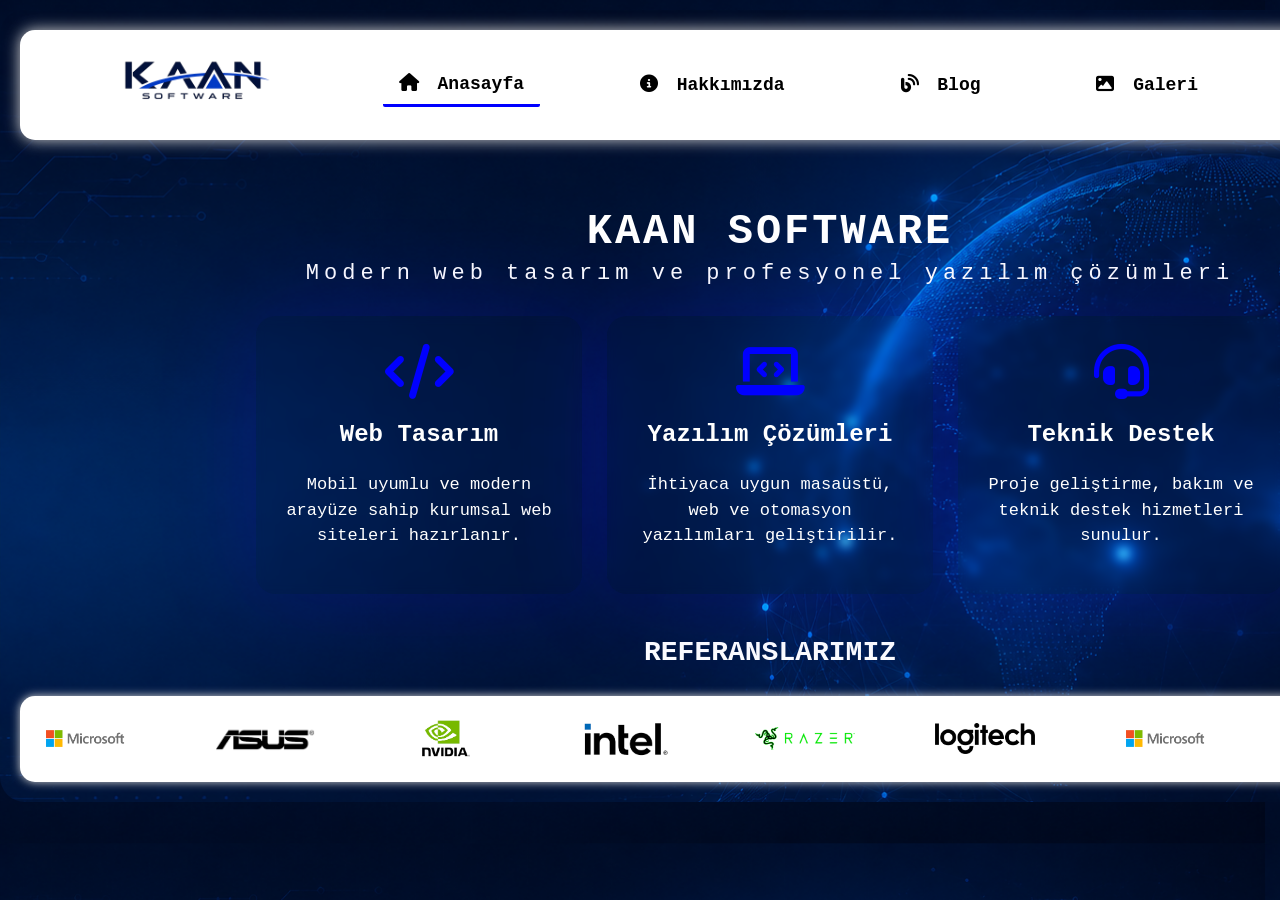
<file: index.html>
<!DOCTYPE html>
<html lang="tr">

<head>
    <meta charset="UTF-8">
    <meta name="viewport" content="width=device-width, initial-scale=1.0">
    <meta name="title" content="KAAN YILDIRIM">
    <meta name="description" content="KAAN SOFTWARE OFFICIAL WEBSITE">
    <meta name="keywords" content="Yazılım, Web Tasarım, Teknoloji">

    <link rel="icon" href="images/2.png">
    <title>KAAN SOFTWARE</title>

    <link rel="stylesheet" href="style.css">

    <link rel="stylesheet"
          href="https://cdnjs.cloudflare.com/ajax/libs/font-awesome/6.5.1/css/all.min.css">
</head>
 
<body>

    <div class="sayfa">

        <nav class="menu">

            <a href="index.html"><img src="images/2.png" alt="Logo"></a>

            <a href="index.html"class="aktif">
                <i class="fa-solid fa-house"></i> Anasayfa
            </a>

            <a href="hakkimizda.html">
                <i class="fa-solid fa-circle-info"></i> Hakkımızda
            </a>

            <a href="blog.html">
                <i class="fa-solid fa-blog"></i> Blog
            </a>

            <a href="galeri.html">
                <i class="fa-solid fa-image"></i> Galeri
            </a>

            <a href="iletisim.html">
                <i class="fa-solid fa-envelope"></i> İletişim
            </a>

        </nav>

        <div class="icerik">
            <h1>KAAN SOFTWARE</h1>
            <p class="slogan">
                Modern web tasarım ve profesyonel yazılım çözümleri
            </p>

            <div class="kartlar">

                <div class="kart">

                    <i class="fa-solid fa-code kart-icon"></i>

                    <h3>Web Tasarım</h3>

                    <p>
                        Mobil uyumlu ve modern arayüze sahip kurumsal web siteleri hazırlanır.
                    </p>

                </div>

                <div class="kart">

                    <i class="fa-solid fa-laptop-code kart-icon"></i>

                    <h3>Yazılım Çözümleri</h3>

                    <p>
                        İhtiyaca uygun masaüstü, web ve otomasyon yazılımları geliştirilir.
                    </p>

                </div>

                <div class="kart">

                    <i class="fa-solid fa-headset kart-icon"></i>

                    <h3>Teknik Destek</h3>

                    <p>
                        Proje geliştirme, bakım ve teknik destek hizmetleri sunulur.
                    </p>

                </div>

            </div>

        </div>

        <div class="referans-kutu">

            <p class="referans-baslik">
                REFERANSLARIMIZ
            </p>

        </div>

        <div class="kaydirma-alani">

            <div class="logo-track">

                <div class="logo-kaydir">

                    <img src="images/microsoft.png" alt="Microsoft">
                    <img src="images/asus.png" alt="Asus">
                    <img src="images/nvidia.png" alt="Nvidia">
                    <img src="images/intel.png" alt="Intel">
                    <img src="images/razer.png" class="razerlogo" alt="Razer">
                    <img src="images/Logitech.png" alt="Intel">

                </div>

                <div class="logo-kaydir">

                    <img src="images/microsoft.png" alt="Microsoft">
                    <img src="images/asus.png" alt="Asus">
                    <img src="images/nvidia.png" alt="Nvidia">
                    <img src="images/intel.png" alt="Intel">
                    <img src="images/razer.png" class="razerlogo" alt="Razer">
                    <img src="images/Logitech.png" alt="Intel">

                </div>

            </div>

        </div>

    </div>

</body>

</html>
</file>
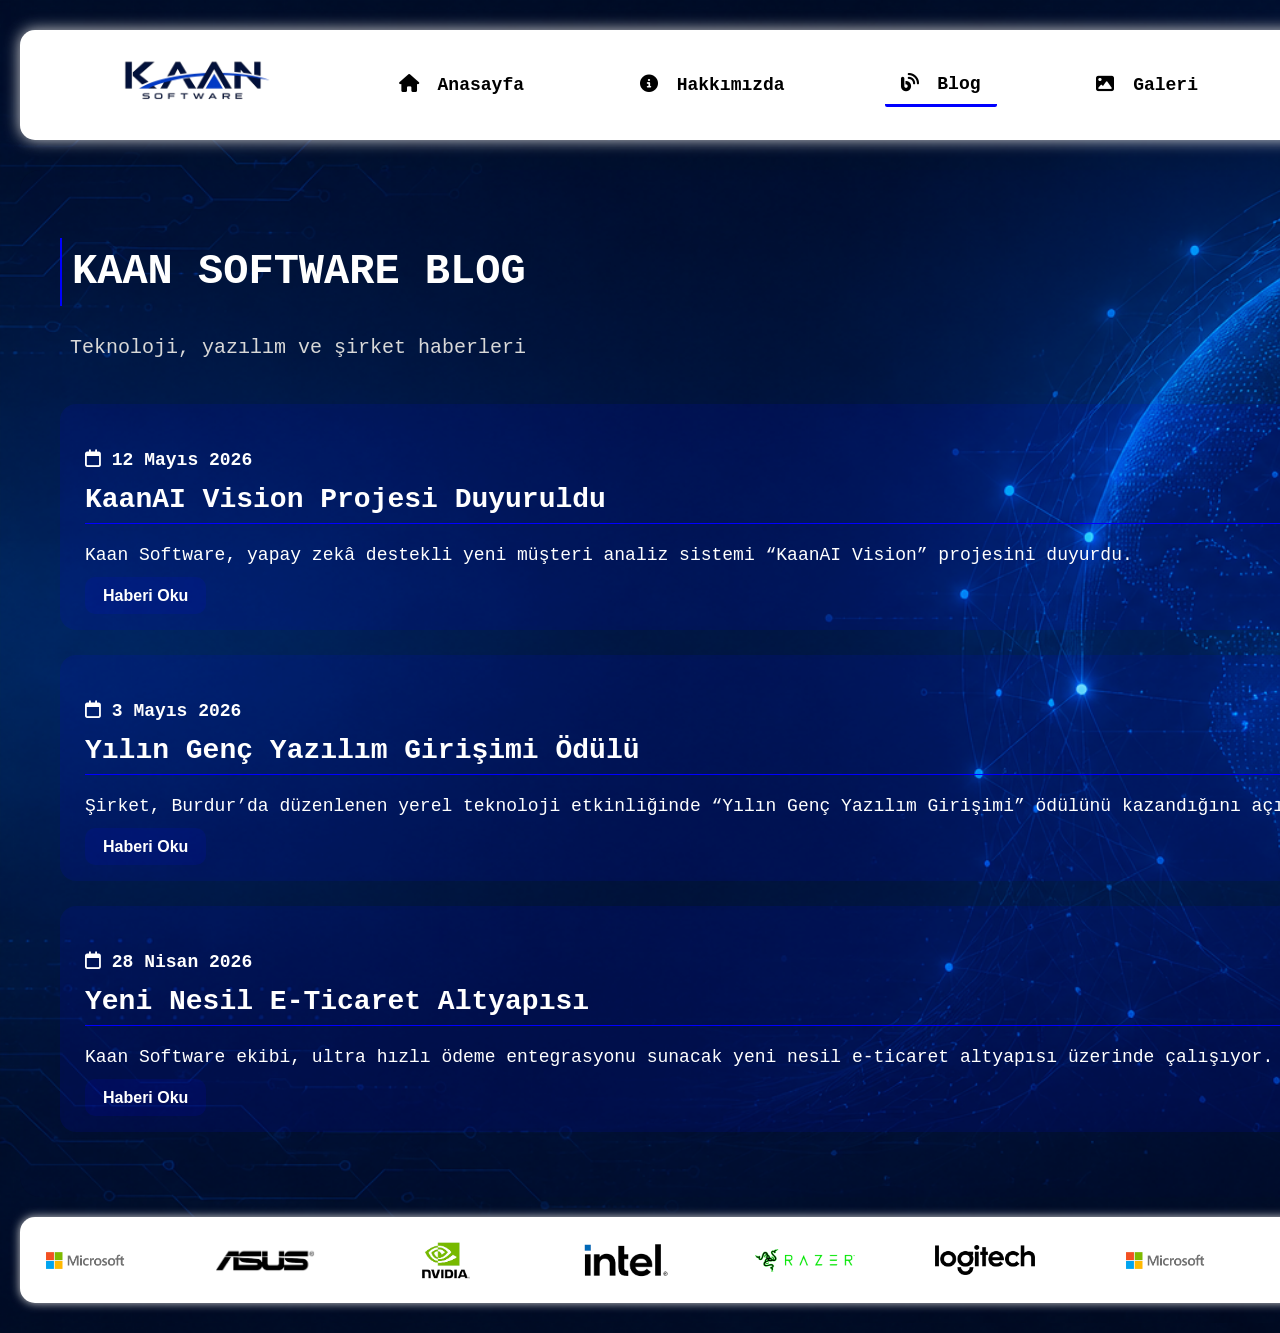
<file: blog.html>
<!DOCTYPE html>
<html lang="tr">

<head>
    <meta charset="UTF-8">
    <meta name="viewport" content="width=device-width, initial-scale=1.0">
    <meta name="title" content="KAAN YILDIRIM">
    <meta name="description" content="KAAN YILDIRIM">
    <meta name="keywords" content="Bilgisayar Mühendisi">

    <title>KAAN YAZILIM ANONİM ŞİRKETİ</title>
    <link rel="icon" href="images/2.png">
    <link rel="stylesheet" href="style.css">
    <link rel="stylesheet"
        href="https://cdnjs.cloudflare.com/ajax/libs/font-awesome/6.5.1/css/all.min.css">
</head>

<body>

    <div class="sayfa">

        <nav class="menu">

            <a href="index.html"><img src="images/2.png" alt="Logo"></a>

            <a href="index.html">
                <i class="fa-solid fa-house"></i> Anasayfa
            </a>

            <a href="hakkimizda.html">
                <i class="fa-solid fa-circle-info"></i> Hakkımızda
            </a>

            <a href="blog.html"class="aktif">
                <i class="fa-solid fa-blog"></i> Blog
            </a>

            <a href="galeri.html">
                <i class="fa-solid fa-image"></i> Galeri
            </a>

            <a href="iletisim.html">
                <i class="fa-solid fa-envelope"></i> İletişim
            </a>

        </nav>

        <div class="blogalani">

    <h1 class="blogbaslik">KAAN SOFTWARE BLOG</h1>
    <p class="blogslogan">Teknoloji, yazılım ve şirket haberleri</p>

    <div class="haberkart">
        <p class="tarih"><i class="fa-regular fa-calendar"></i> 12 Mayıs 2026</p>
        <h2>KaanAI Vision Projesi Duyuruldu</h2>
        <p>Kaan Software, yapay zekâ destekli yeni müşteri analiz sistemi “KaanAI Vision” projesini duyurdu.</p>
        <a href="#">Haberi Oku</a>
    </div>

    <div class="haberkart">
        <p class="tarih"><i class="fa-regular fa-calendar"></i> 3 Mayıs 2026</p>
        <h2>Yılın Genç Yazılım Girişimi Ödülü</h2>
        <p>Şirket, Burdur’da düzenlenen yerel teknoloji etkinliğinde “Yılın Genç Yazılım Girişimi” ödülünü kazandığını açıkladı.</p>
        <a href="#">Haberi Oku</a>
    </div>

    <div class="haberkart">
        <p class="tarih"><i class="fa-regular fa-calendar"></i> 28 Nisan 2026</p>
        <h2>Yeni Nesil E-Ticaret Altyapısı</h2>
        <p>Kaan Software ekibi, ultra hızlı ödeme entegrasyonu sunacak yeni nesil e-ticaret altyapısı üzerinde çalışıyor.</p>
        <a href="#">Haberi Oku</a>
    </div>

</div>


        <div class="kaydirma-alani">

            <div class="logo-track">

                <div class="logo-kaydir">

                    <img src="images/microsoft.png" alt="">
                    <img src="images/asus.png" alt="">
                    <img src="images/nvidia.png" alt="">
                    <img src="images/intel.png" alt="">
                    <img src="images/razer.png" class="razerlogo" alt="">
                    <img src="images/Logitech.png" alt="Intel">
                    

                </div>

                <div class="logo-kaydir">

                    <img src="images/microsoft.png" alt="">
                    <img src="images/asus.png" alt="">
                    <img src="images/nvidia.png" alt="">
                    <img src="images/intel.png" alt="">
                    <img src="images/razer.png" class="razerlogo" alt="">
                    <img src="images/Logitech.png" alt="Intel">
                    

                </div>

            </div>

        </div>

    </div>

</body>

</html>
</file>
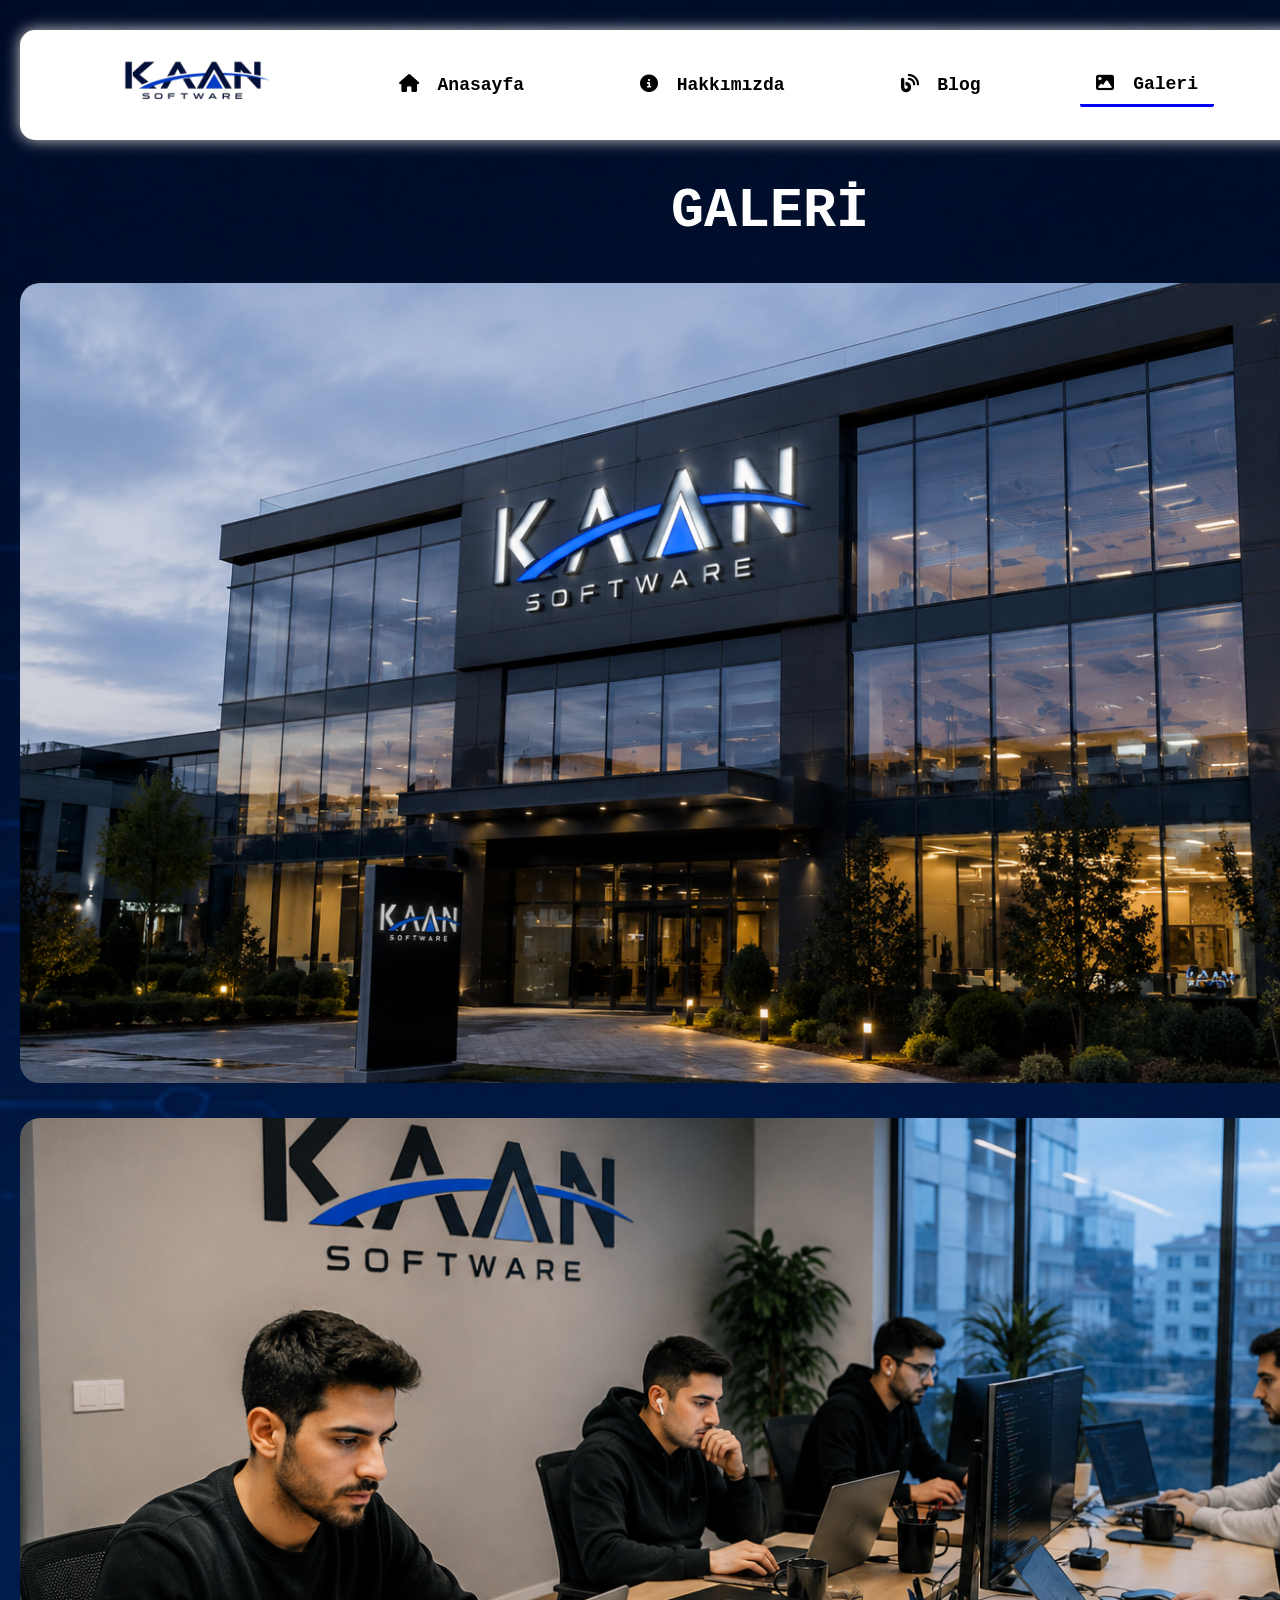
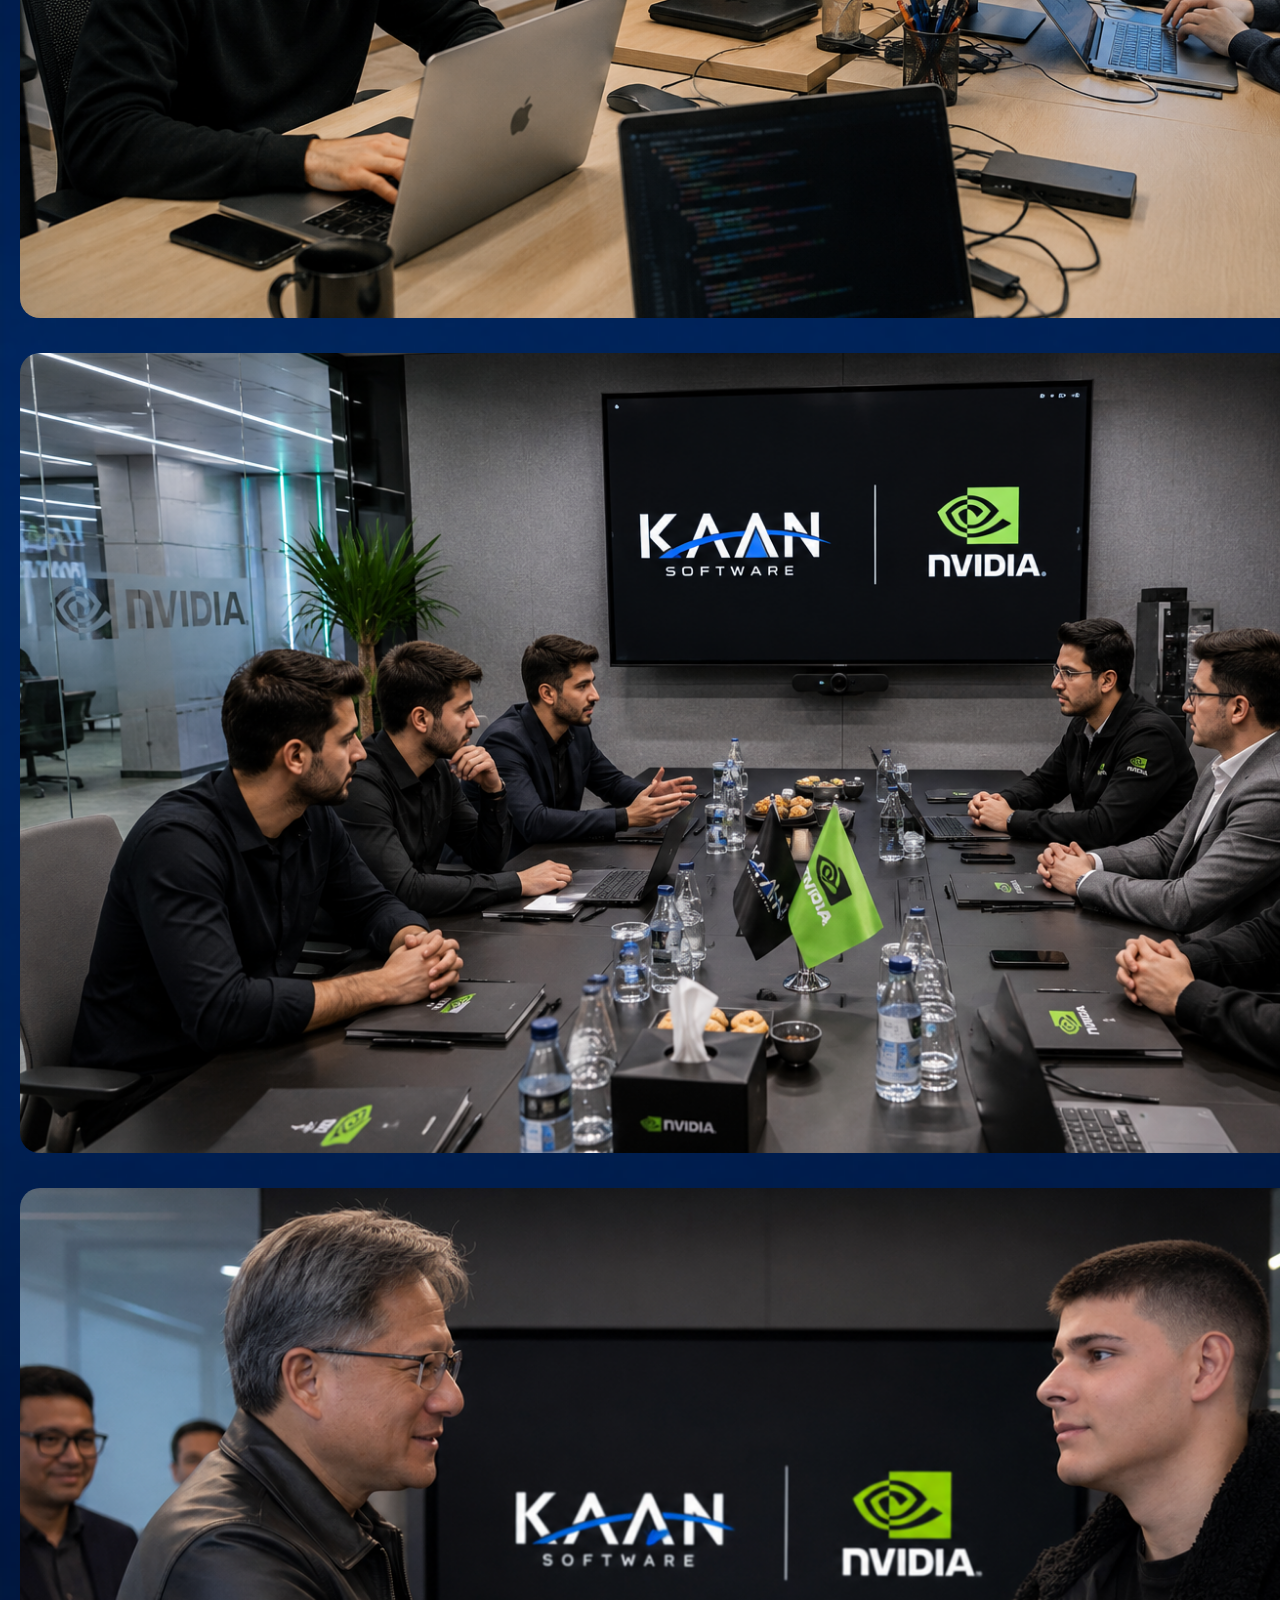
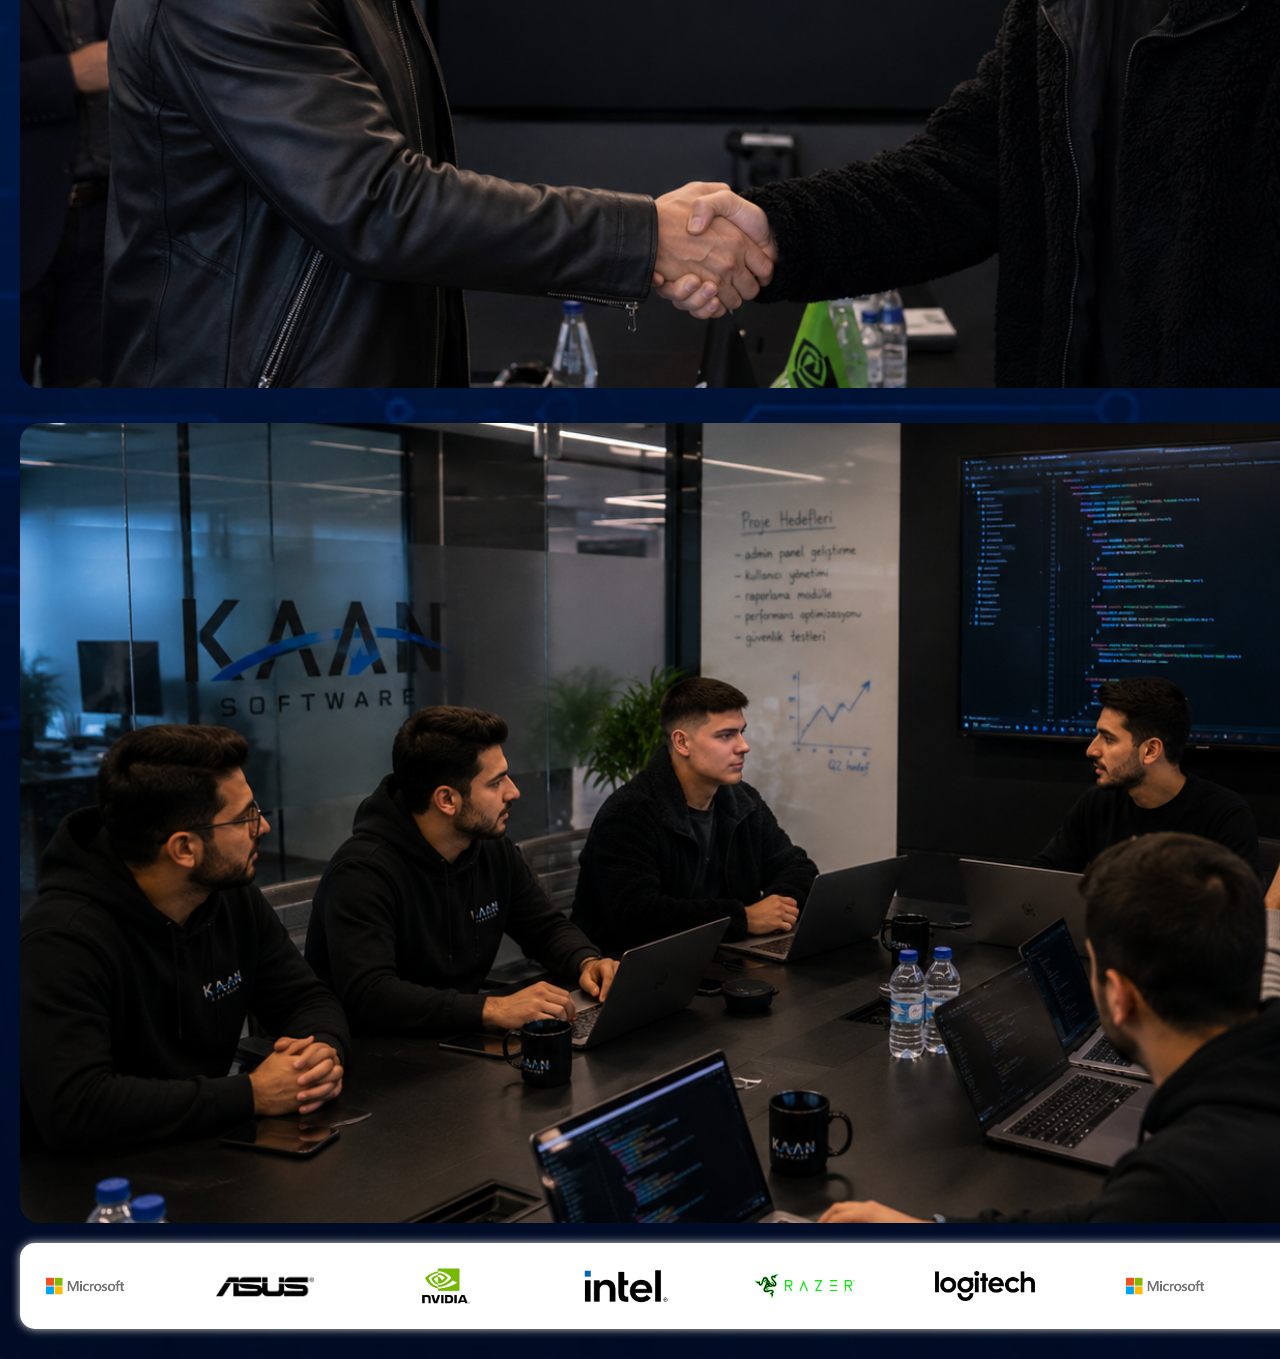
<file: galeri.html>
<!DOCTYPE html>
<html lang="tr">

<head>
    <meta charset="UTF-8">
    <meta name="viewport" content="width=device-width, initial-scale=1.0">
    <meta name="title" content="KAAN YILDIRIM">
    <meta name="description" content="KAAN YILDIRIM">
    <meta name="keywords" content="Bilgisayar Mühendisi">

    <title>KAAN YAZILIM ANONİM ŞİRKETİ</title>
    <link rel="icon" href="images/2.png">
    <link rel="stylesheet" href="style.css">
    <link rel="stylesheet"
        href="https://cdnjs.cloudflare.com/ajax/libs/font-awesome/6.5.1/css/all.min.css">
</head>

<body>

    <div class="sayfa">

        <nav class="menu">

            <a href="index.html"><img src="images/2.png" alt="Logo"></a>

            <a href="index.html">
                <i class="fa-solid fa-house"></i> Anasayfa
            </a>

            <a href="hakkimizda.html">
                <i class="fa-solid fa-circle-info"></i> Hakkımızda
            </a>

            <a href="blog.html">
                <i class="fa-solid fa-blog"></i> Blog
            </a>

            <a href="galeri.html"class="aktif">
                <i class="fa-solid fa-image"></i> Galeri
            </a>

            <a href="iletisim.html">
                <i class="fa-solid fa-envelope"></i> İletişim
            </a>

        </nav>
<h1 class="galeri-baslik">GALERİ</h1>
        <div class="resimler">
            <img src="images/g1.png" alt="">
            <img src="images/g2.png" alt="">
            <img src="images/g3.png" alt="">
            <img src="images/g4.png" alt="">
            <img src="images/g5.png" alt="">
            
            
        </div>

        


        <div class="kaydirma-alani">

            <div class="logo-track">

                <div class="logo-kaydir">

                    <img src="images/microsoft.png" alt="">
                    <img src="images/asus.png" alt="">
                    <img src="images/nvidia.png" alt="">
                    <img src="images/intel.png" alt="">
                    <img src="images/razer.png" class="razerlogo" alt="">
                    <img src="images/Logitech.png" alt="Intel">
                    

                </div>

                <div class="logo-kaydir">

                    <img src="images/microsoft.png" alt="">
                    <img src="images/asus.png" alt="">
                    <img src="images/nvidia.png" alt="">
                    <img src="images/intel.png" alt="">
                    <img src="images/razer.png" class="razerlogo" alt="">
                    <img src="images/Logitech.png" alt="Intel">

                </div>

            </div>

        </div>

    </div>

</body>

</html>
</file>
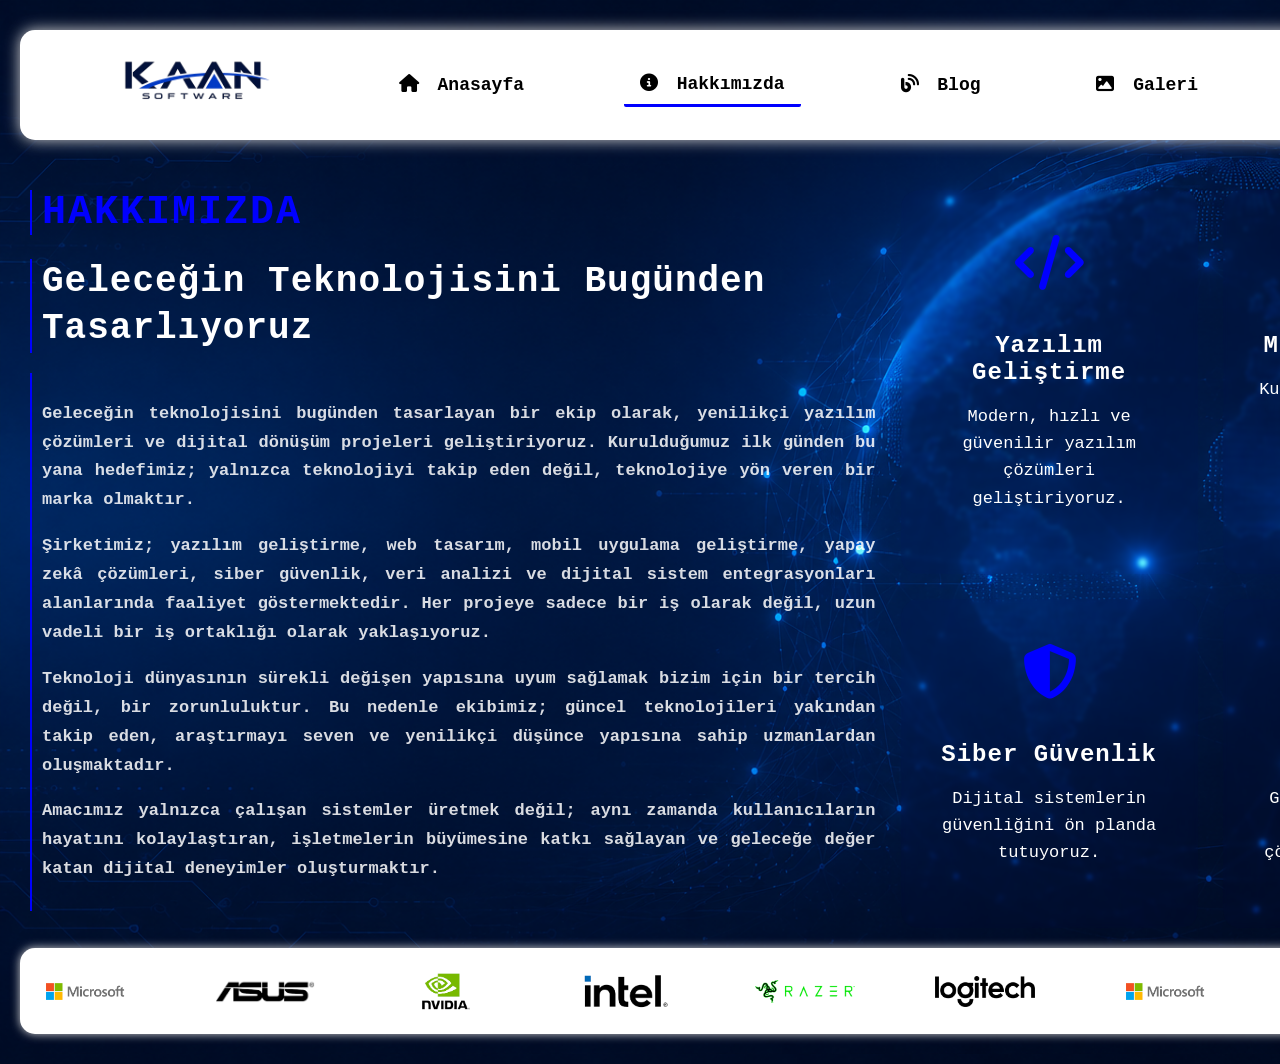
<file: hakkimizda.html>
<!DOCTYPE html>
<html lang="tr">

<head>
    <meta charset="UTF-8">
    <meta name="viewport" content="width=device-width, initial-scale=1.0">
    <meta name="title" content="KAAN YILDIRIM">
    <meta name="description" content="KAAN YILDIRIM">
    <meta name="keywords" content="Bilgisayar Mühendisi">

    <title>KAAN YAZILIM ANONİM ŞİRKETİ</title>
    <link rel="icon" href="images/2.png">
    <link rel="stylesheet" href="style.css">
    <link rel="stylesheet"
        href="https://cdnjs.cloudflare.com/ajax/libs/font-awesome/6.5.1/css/all.min.css">
</head>

<body>

    <div class="sayfa">

        <nav class="menu">

            <a href="index.html"><img src="images/2.png" alt="Logo"></a>

            <a href="index.html">
                <i class="fa-solid fa-house"></i> Anasayfa
            </a>

            <a href="hakkimizda.html"class="aktif">
                <i class="fa-solid fa-circle-info"></i> Hakkımızda
            </a>

            <a href="blog.html">
                <i class="fa-solid fa-blog"></i> Blog
            </a>

            <a href="galeri.html">
                <i class="fa-solid fa-image"></i> Galeri
            </a>

            <a href="iletisim.html">
                <i class="fa-solid fa-envelope"></i> İletişim
            </a>

        </nav>

        <div class="hakkimizda-alani">
            <div class="hakkimizda-sol">
                <div class="hakkimizda_baslik">HAKKIMIZDA</div>
                <h1>Geleceğin Teknolojisini Bugünden Tasarlıyoruz</h1>
                <div class="hakkimizda">
                    <p>Geleceğin teknolojisini bugünden tasarlayan bir ekip olarak, yenilikçi yazılım çözümleri ve dijital dönüşüm projeleri geliştiriyoruz. Kurulduğumuz ilk günden bu yana hedefimiz; yalnızca teknolojiyi takip eden değil, teknolojiye yön veren bir marka olmaktır.</p>
                    <p>Şirketimiz; yazılım geliştirme, web tasarım, mobil uygulama geliştirme, yapay zekâ çözümleri, siber güvenlik, veri analizi ve dijital sistem entegrasyonları alanlarında faaliyet göstermektedir. Her projeye sadece bir iş olarak değil, uzun vadeli bir iş ortaklığı olarak yaklaşıyoruz.</p>
                    <p>Teknoloji dünyasının sürekli değişen yapısına uyum sağlamak bizim için bir tercih değil, bir zorunluluktur. Bu nedenle ekibimiz; güncel teknolojileri yakından takip eden, araştırmayı seven ve yenilikçi düşünce yapısına sahip uzmanlardan oluşmaktadır.</p>
                    <p>Amacımız yalnızca çalışan sistemler üretmek değil; aynı zamanda kullanıcıların hayatını kolaylaştıran, işletmelerin büyümesine katkı sağlayan ve geleceğe değer katan dijital deneyimler oluşturmaktır.</p>
                </div>

            </div>

            <div class="hakkimizda-sag">

                <div class="hakkimizda-kart">
                    <i class="fa-solid fa-code"></i>
                    <h3>Yazılım Geliştirme</h3>
                    <p>Modern, hızlı ve güvenilir yazılım çözümleri geliştiriyoruz.</p>
                </div>

                <div class="hakkimizda-kart">
                    <i class="fa-solid fa-mobile-screen"></i>
                    <h3>Mobil Uygulama</h3>
                    <p>Kullanıcı dostu ve şık mobil uygulamalar tasarlıyoruz.</p>
                </div>

                <div class="hakkimizda-kart">
                    <i class="fa-solid fa-shield-halved"></i>
                    <h3>Siber Güvenlik</h3>
                    <p>Dijital sistemlerin güvenliğini ön planda tutuyoruz.</p>
                </div>

                <div class="hakkimizda-kart">
                    <i class="fa-solid fa-brain"></i>
                    <h3>Yapay Zeka</h3>
                    <p>Geleceğe değer katan akıllı teknoloji çözümleri üretiyoruz.</p>
                </div>

            </div>

        </div>

        <div class="kaydirma-alani">

            <div class="logo-track">

                <div class="logo-kaydir">
                    <img src="images/microsoft.png" alt="">
                    <img src="images/asus.png" alt="">
                    <img src="images/nvidia.png" alt="">
                    <img src="images/intel.png" alt="">
                    <img src="images/razer.png" class="razerlogo" alt="">
                    <img src="images/Logitech.png" alt="Intel">
                </div>

                <div class="logo-kaydir">
                    <img src="images/microsoft.png" alt="">
                    <img src="images/asus.png" alt="">
                    <img src="images/nvidia.png" alt="">
                    <img src="images/intel.png" alt="">
                    <img src="images/razer.png" class="razerlogo" alt="">
                    <img src="images/Logitech.png" alt="Intel">
                </div>

            </div>

        </div>

    </div>

</body>

</html>
</file>
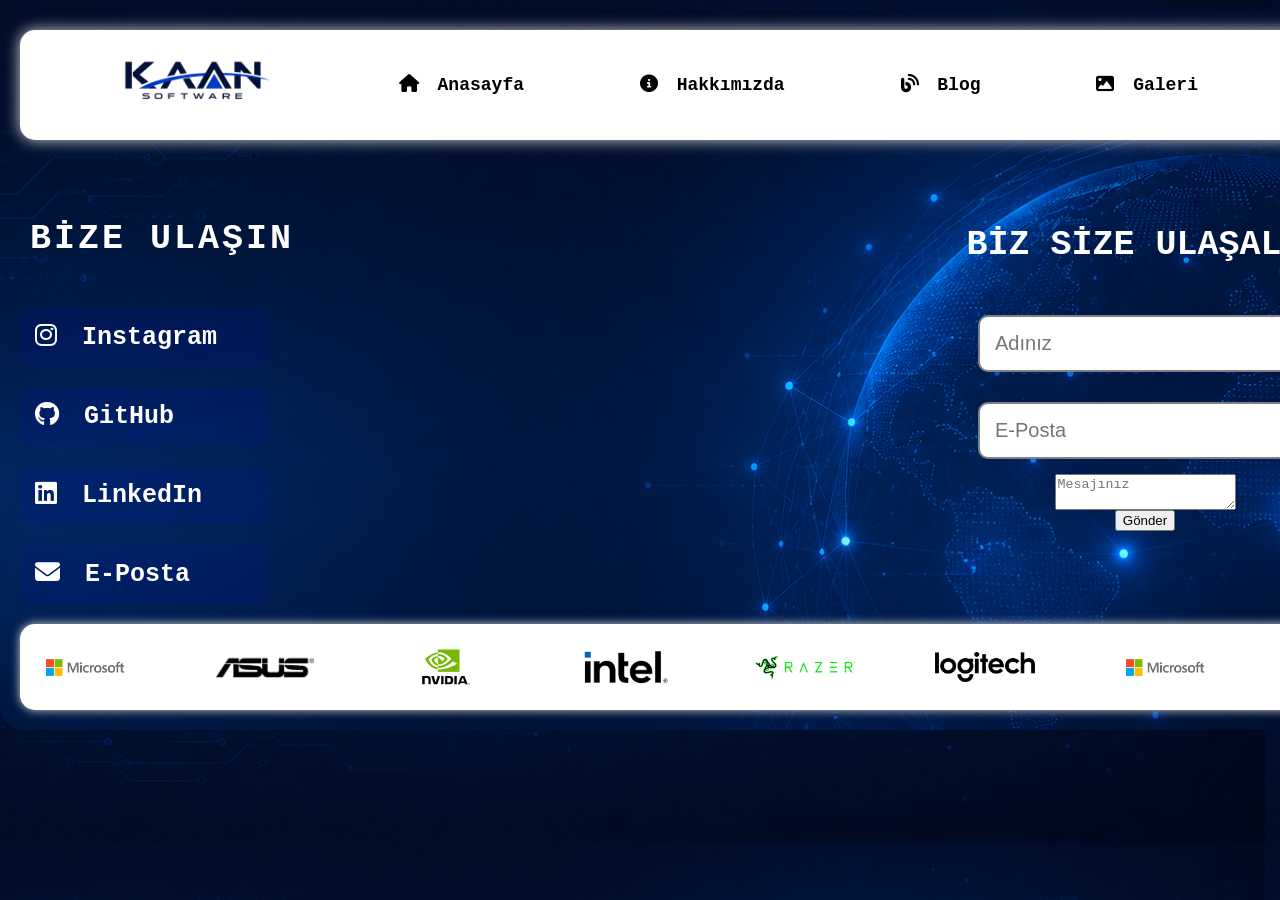
<file: iletisim.html>
<!DOCTYPE html>
<html lang="tr">

<head>

    <meta charset="UTF-8">

    <meta name="viewport" content="width=device-width, initial-scale=1.0">

    <meta name="title" content="KAAN YILDIRIM">

    <meta name="description" content="KAAN YILDIRIM">

    <meta name="keywords" content="Bilgisayar Mühendisi">

    <title>KAAN YAZILIM ANONİM ŞİRKETİ</title>

    <link rel="icon" href="images/2.png">

    <link rel="stylesheet" href="style.css">

    <link rel="stylesheet"
    href="https://cdnjs.cloudflare.com/ajax/libs/font-awesome/6.5.1/css/all.min.css">

</head>

<body>

    <div class="sayfa">

        <nav class="menu">

            <a href="index.html">
                <img src="images/2.png" alt="Logo">
            </a>

            <a href="index.html">
                <i class="fa-solid fa-house"></i> Anasayfa
            </a>

            <a href="hakkimizda.html">
                <i class="fa-solid fa-circle-info"></i> Hakkımızda
            </a>

            <a href="blog.html">
                <i class="fa-solid fa-blog"></i> Blog
            </a>

            <a href="galeri.html">
                <i class="fa-solid fa-image"></i> Galeri
            </a>

            <a href="iletisim.html" class="aktif">
                <i class="fa-solid fa-envelope"></i> İletişim
            </a>

        </nav>

        <div class="iletisim-alani">

            <div class="sosyal-medya">

                <h2>BİZE ULAŞIN</h2>

                <a href="https://www.instagram.com/kaanyildirim_35?igsh=MTliZW13djloZ2NlZg%3D%3D&utm_source=qr" target="_blank">
                    <i class="fa-brands fa-instagram"></i> Instagram
                </a>

                <a href="https://github.com/808Kaan" target="_blank">
                    <i class="fa-brands fa-github"></i> GitHub
                </a>

                <a href="https://www.linkedin.com/in/kaan-y%C4%B1ld%C4%B1r%C4%B1m808/" target="_blank">
                    <i class="fa-brands fa-linkedin"></i> LinkedIn
                </a>

                <a href="mailto:kaanyldrm2006@gmail.com" target="_blank">
                    <i class="fa-solid fa-envelope"></i> E-Posta
                </a>

            </div>

            <form class="form" id="iletisimForm">

                <p>BİZ SİZE ULAŞALIM</p>

                <input type="text" id="isim" placeholder="Adınız" required>

                <input type="email" id="email" placeholder="E-Posta" required>

                <textarea id="mesaj" placeholder="Mesajınız" required></textarea>

                <button type="submit">Gönder</button>

            </form>

        </div>

        <div class="kaydirma-alani">

            <div class="logo-track">

                <div class="logo-kaydir">

                    <img src="images/microsoft.png" alt="">
                    <img src="images/asus.png" alt="">
                    <img src="images/nvidia.png" alt="">
                    <img src="images/intel.png" alt="">
                    <img src="images/razer.png" class="razerlogo" alt="">
                    <img src="images/Logitech.png" alt="">

                </div>

                <div class="logo-kaydir">

                    <img src="images/microsoft.png" alt="">
                    <img src="images/asus.png" alt="">
                    <img src="images/nvidia.png" alt="">
                    <img src="images/intel.png" alt="">
                    <img src="images/razer.png" class="razerlogo" alt="">
                    <img src="images/Logitech.png" alt="">

                </div>

            </div>

        </div>

    </div>

<script>

document.getElementById("iletisimForm").addEventListener("submit", function(e){

    e.preventDefault();

    let isim = document.getElementById("isim").value;

    let email = document.getElementById("email").value;

    let mesaj = document.getElementById("mesaj").value;

    let token = "8665173746:AAECEr_iFRSvrtzE1vW6upMrUiATxs8gKug";

    let chat_id = "7837769925";

    let text = `
📩 Yeni Mesaj

👤 İsim: ${isim}

📧 Email: ${email}

💬 Mesaj:
${mesaj}
`;

    fetch(`https://api.telegram.org/bot${token}/sendMessage`, {

        method: "POST",

        headers: {
            "Content-Type": "application/json"
        },

        body: JSON.stringify({

            chat_id: chat_id,

            text: text

        })

    })

    .then(response => response.json())

    .then(data => {

        if(data.ok){

            alert("Mesaj başarıyla gönderildi.");

            document.getElementById("iletisimForm").reset();

        }

        else{

            alert("Telegram mesajı gönderilemedi.");

            console.log(data);

        }

    })

    .catch(error => {

        alert("Bir hata oluştu.");

        console.log(error);

    });

});

</script>

</body>

</html>
</file>
<file: style.css>
html{
    scrollbar-gutter: stable;
}

body{
    margin:0;
    padding:0;
    font-family:Arial;
    background-image:url("images/background1.png");
    background-size:cover;
}

.sayfa{
    width:1500px;
    margin:10px auto;
    padding:20px;
    border-radius:25px;
    background-image:url("images/background1.png");
    background-size:cover;
}

.menu{
    display:flex;
    align-items:center;
    justify-content:space-around;
    padding:0 25px;
    height:110px;
    border-radius:15px;
    background-color:white;
    box-shadow:0 0 15px lightgray;
}


.menu img{
    width:105px;
}

.menu img{
    height:120px;
    width:auto;
    object-fit:contain;
    display:block;
}

.menu a{
    color:black;
    text-decoration:none;
    font-size:18px;
    font-family:'Courier New', Courier, monospace;
    font-weight:bold;
    padding:10px 16px;
    transition:0.3s;
    position:relative;
}

.menu  img{
    color:white;
    transition:0.3s;
}

.menu img:hover{
    transform: scale(1.20);

}

.aktif{
    border-bottom:3px solid blue;
    border-radius: 2px;
    padding-bottom:8px;
}

.menu a i{
    margin-right:8px;
}

.menu a:hover{
    color:blue;
}

.icerik{
    text-align:center;
    margin-top:25px;
    padding:15px;
}

.icerik h1{
    font-size:42px;
    letter-spacing: 3px;
    font-family:'Courier New', Courier, monospace;
    font-weight: bold;
    color:white;
    margin-bottom:5px;
}

.slogan{
    font-size:22px;
    letter-spacing: 5px;
    font-family:'Courier New', Courier, monospace;
    font-weight: 500;
    color:white;
    margin-top:0;
}

.kartlar{
    display:flex;
    justify-content:center;
    gap:25px;
    margin-top:30px;
}

.kart{
    width:270px;
    padding:28px;
    border-radius:20px;
    background:rgba(0,0,255,0.01);
    backdrop-filter:blur(5px);
    box-shadow:0 0 100px rgba(25, 0, 255, 0.200);
    transition:transform 0.45s
}

.kart h3{
    font-size:24px;
    font-family:'Courier New', Courier, monospace;
    color:white;
    margin-top:10px;
}

.kart p{
    font-size:17px;
    font-family:'Courier New', Courier, monospace;
    color:white;
    line-height:1.5;
    transition:0.3s;
}

.kart:hover{
    transform:scale(1.01);
}

.kart-icon{
    font-size:55px;
    color:blue;
    margin-bottom:12px;
    transition:0.50s;
}

.kart-icon:hover{
    transform:scale(1.09);
    color:lightskyblue;
}

.referans-kutu{
    text-align:center;
    margin-top:25px;
}

.referans-baslik{
    font-size:28px;
    font-family: 'Courier New', Courier, monospace;
    font-weight:bold;
    color:white;
}

.kaydirma-alani{
    overflow:hidden;
    margin-top:20px;
    padding:15px;
    background-color:white;
    border-radius:15px;
    box-shadow:0 0 10px lightgray;
}

.logo-track{
    display:flex;
    width:max-content;
    animation:sonsuzKaydir 15s linear infinite;
}

.logo-kaydir{
    display:flex;
    align-items:center;
    gap:80px;
    padding-right:80px;
}

.logo-kaydir img{
    width:100px;
}

.razerlogo{
    width:150px;
}

@keyframes sonsuzKaydir{
0%{
transform:translateX(0);
}
100%{
transform:translateX(-50%);
}
}

.resimler{
    display:flex;
    justify-content:center;
    margin-top:40px;
}

.resimler img{
    width:800px;
    max-width:100%;
    border-radius:15px;
}
.hakkimizda-alani{
    display:flex;
    gap:25px;
    align-items:flex-start;
    margin-top:50px;
}

.hakkimizda-sol{
    width:58%;
}

.hakkimizda-sag{
    width:42%;
    display:grid;
    grid-template-columns:repeat(2,1fr);
    gap:25px;
}

.hakkimizda_baslik{
    color:blue;
    border-left:2px solid blue;
    font-family:'Courier New', Courier, monospace;
    padding-left:10px;
    margin-left:10px;
    font-size:40px;
    letter-spacing: 2px;
    font-weight:bold;
    text-align:left;
    margin-bottom:10px;
}

.hakkimizda-sol h1{
    color:white;
    font-size:36px;
    border-left:2px solid blue;
    font-family:'Courier New', Courier, monospace;
    padding-left:10px;
    margin-left:10px;
    font-weight:700;
    letter-spacing:1px;
    margin-bottom:20px;
    line-height:1.3;
}

.hakkimizda{
    color:rgba(255,255,255,0.85);
    font-family:'Courier New', Courier, monospace;
    padding:10px 0;
    font-size:17px;
    border-left:2px solid blue;
    padding-left:10px;
    margin-left:10px;
    font-weight:600;
    text-align:justify;
    line-height:1.7;
}

.hakkimizda-kart{
    background:rgba(0,0,255,0.01);
    backdrop-filter:blur(2px);
    padding:45px 25px;
    border-radius:18px;
    text-align:center;
    transition:0.3s;
    min-height:230px;
}

.hakkimizda-kart:hover{
    transform:scale(1.03);
}

.hakkimizda-kart i{
    font-size:55px;
    color:blue;
    margin-bottom:18px;
}

.hakkimizda-kart h3{
    color:white;
    font-family:'Courier New', Courier, monospace;
    font-size:24px;
    font-weight:600;
    letter-spacing:1px;
    margin-bottom:12px;
}

.hakkimizda-kart p{
    font-family:'Courier New', Courier, monospace;
    font-size:17px;
    color:white;
    line-height:1.6;
}

.iletisim-alani{
    display:flex;
    margin-top:50px;
}

.sosyal-medya{
    width:50%;
    display:flex;
    flex-direction:column;
}

.sosyal-medya h2{
    font-size:35px;
}

.sosyal-medya a{
    background:rgba(0,0,255,0.08);
    backdrop-filter:blur(10px);
    color:white;
    text-decoration:none;
    padding:15px;
    margin-top:20px;
    width:220px;
    border-radius:10px;
    font-family:'Courier New', Courier, monospace;
    font-weight: bold;
    font-size:25px;
}

.sosyal-medya a:hover{
    background-color:darkblue;
    scale: 1.01;
    transition: 0.3s;
}

.sosyal-medya h2{
    color: white;
    margin-left:10px;
    font-family:'Courier New', Courier, monospace;
    letter-spacing: 3px;
}

.sosyal-medya i{
    margin-right:10px;
    
}

.form{
    width:50%;
    text-align:center;
    display:flex;
    flex-direction:column;
    align-items:center;
}

.form p{
    font-size:35px;
    font-family:'Courier New', Courier, monospace;
    font-weight:bold;
    color:white;
}

.form input{
    width:300px;
    padding:15px;
    margin:15px auto;
    border-radius:10px;
    border:2px solid gray;
    font-size:20px;
}

.form a{
    background:rgba(0,0,255,0.05);
    backdrop-filter:blur(3px);;
    color:white;
    text-decoration:none;
    font-family:'Courier New', Courier, monospace;
    padding:15px 30px;
    border-radius:10px;
    font-size:18px;
}

.form a:hover{
    background-image:url("images/space.gif");
    background-size:cover;
    background-position: center;
}


.blogalani{
    padding:40px;
    margin-top:30px;
    border-radius:20px;
    background:rgba(0,0,255,0.01);
    backdrop-filter:blur(0.4px);
}

.blogbaslik{
    border-left: 2px solid blue;
    padding: 10px;
    text-align: left;
    font-size:42px;
    font-family:'Courier New', Courier, monospace;
    color:white;
    margin-bottom:8px;
}

.blogslogan{
    text-align:left;
    padding: 10px;
    font-size:20px;
    font-family:'Courier New', Courier, monospace;
    color:rgb(216, 216, 216);
    margin-bottom:35px;
}

.haberkart{
    background:rgba(0,0,255,0.1);
    backdrop-filter:blur(5px);
    padding:25px;
    margin-bottom:25px;
    border-radius:16px;
    transition:0.30s;
}

.haberkart:hover{
    transform:scale(1.01);
    background-color:rgba(255, 255, 255, 0.109);
}

.tarih{
    color:white;
    font-size:14px;
    font-family:'Courier New', Courier, monospace;
    font-weight:bold;
    margin-bottom:10px;
}

.haberkart h2{
    font-size:28px;
    font-family:'Courier New', Courier, monospace;
    color: white;
    border-bottom: 1px solid blue;
    padding-bottom: 8px;
    margin-top:5px;
    margin-bottom:10px;
}

.haberkart p{
    font-size:18px;
    font-family:'Courier New', Courier, monospace;
    color:white;
    line-height:1.5;
}

.haberkart a{
    margin-top:15px;
    padding:10px 18px;
    border-radius:10px;
    background:rgba(0,0,255,0.1);
    backdrop-filter:blur(2px);
    color:rgb(255, 255, 255);
    text-decoration:none;
    font-weight:bold;
    transition:0.3s;
}

.haberkart a:hover{
    background-color:rgb(0, 0, 255);
}

.resimler{
    display:flex;
    flex-direction:column;
    gap:35px;
    margin-top:40px;
    align-items:center;
}

.resimler img{
    width: 100%;
    height: 800px;
    object-fit:cover;
    border-radius:20px;
    transition:0.4s;
}

.resimler img:hover{
    transform:scale(1.02);
}

.galeri-baslik{
    text-align:center;
    margin-top:40px;
    margin-bottom:40px;
    font-size:55px;
    font-family:'Courier New', Courier, monospace;
    font-weight:bold;
    color:white;
}

@media(max-width:768px){

    .sayfa{
        width:95%;
        padding:10px;
        margin:10px auto;
    }

    .menu{
        height:auto;
        flex-direction:column;
        gap:12px;
        padding:20px;
    }

    .menu img{
        height:90px;
    }

    .menu a{
        font-size:17px;
        padding:8px 12px;
    }

    .icerik h1{
        font-size:30px;
    }

    .slogan{
        font-size:18px;
    }

    .kartlar{
        flex-direction:column;
        align-items:center;
    }

    .kart{
        width:85%;
    }

    .hakkimizda-alani{
        flex-direction:column;
    }

    .hakkimizda-sol,
    .hakkimizda-sag{
        width:100%;
    }

    .hakkimizda-sag{
        grid-template-columns:1fr;
    }

    .iletisim-alani{
        flex-direction:column;
        align-items:center;
    }

    .sosyal-medya,
    .form{
        width:100%;
        align-items:center;
    }

    .form input{
        width:85%;
    }

    .blogalani{
        padding:20px;
    }

    .blogbaslik{
        font-size:32px;
    }

    .haberkart h2{
        font-size:23px;
    }

    .haberkart p{
        font-size:16px;
    }

    .resimler img{
        height:auto;
        max-height:420px;
    }

    .galeri-baslik{
        font-size:38px;
    }

    .logo-kaydir{
        gap:40px;
    }

    .logo-kaydir img{
        width:80px;
    }
}
</file>
